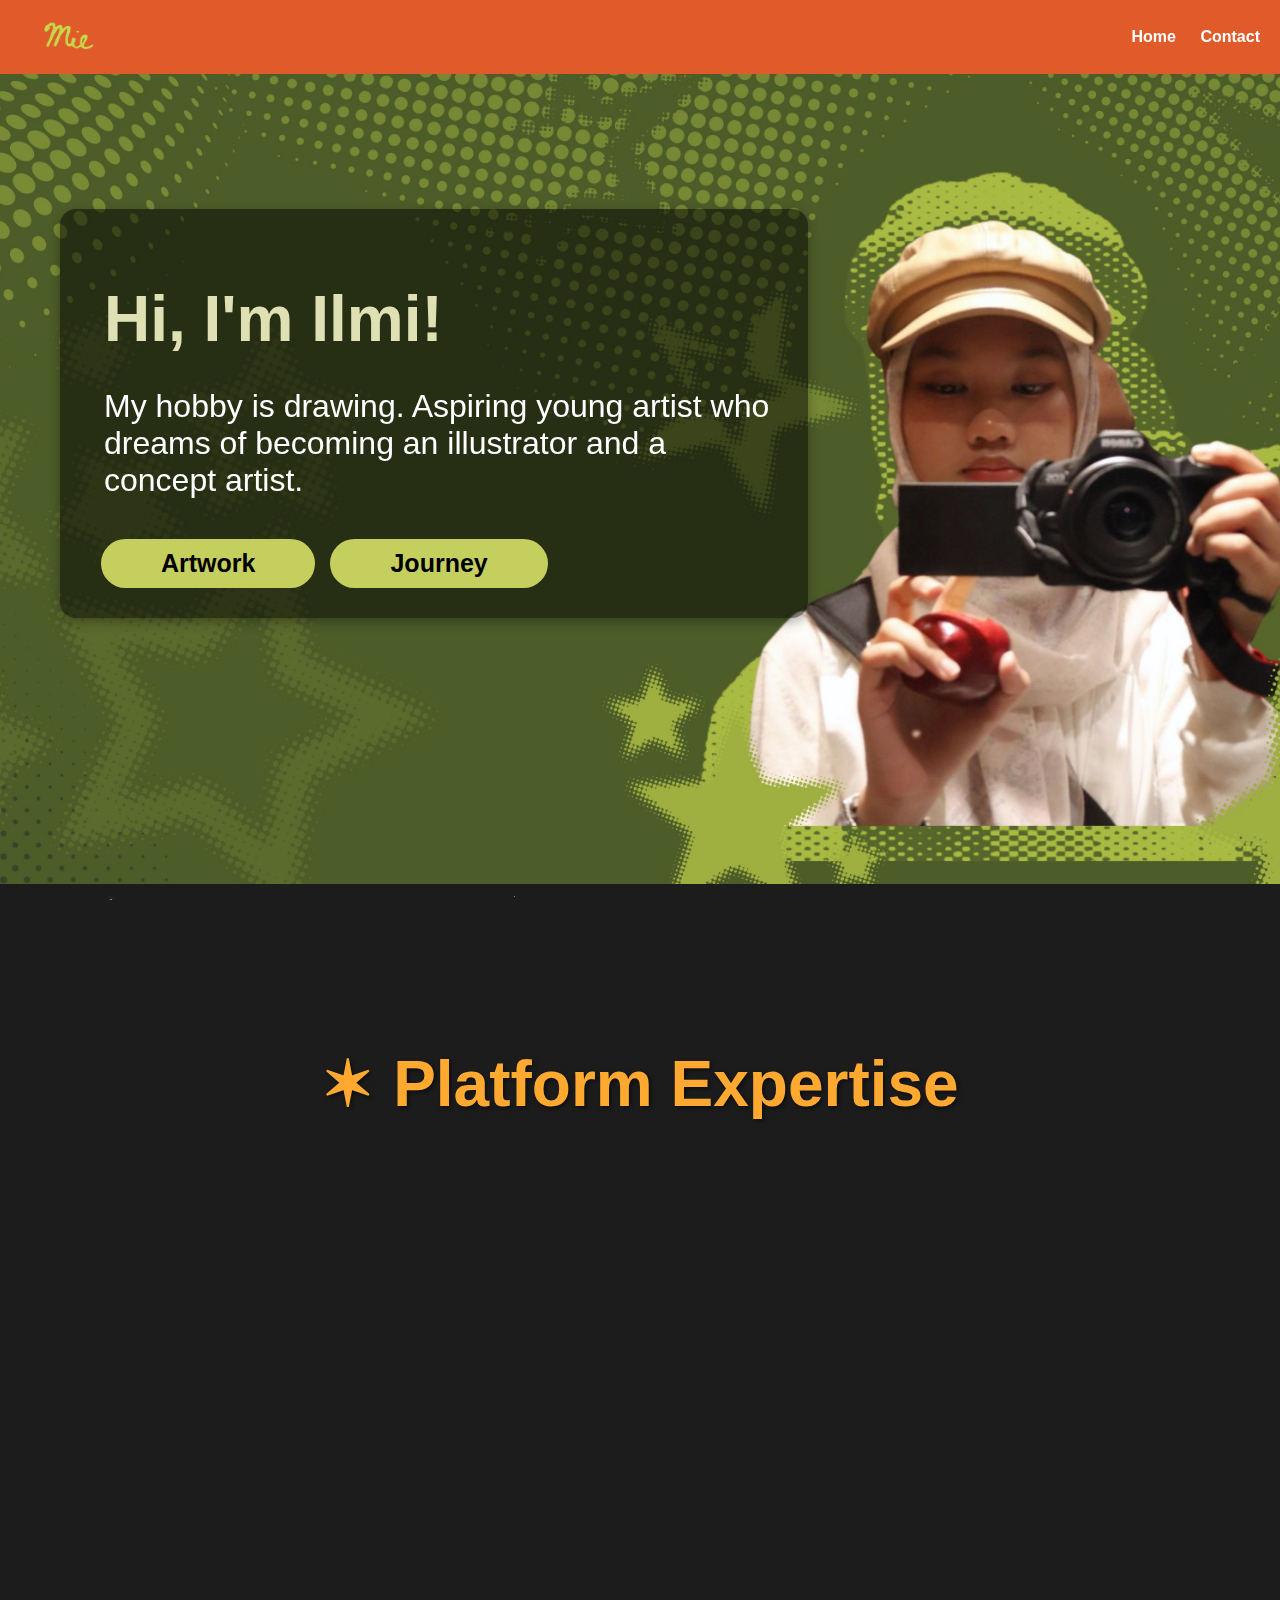
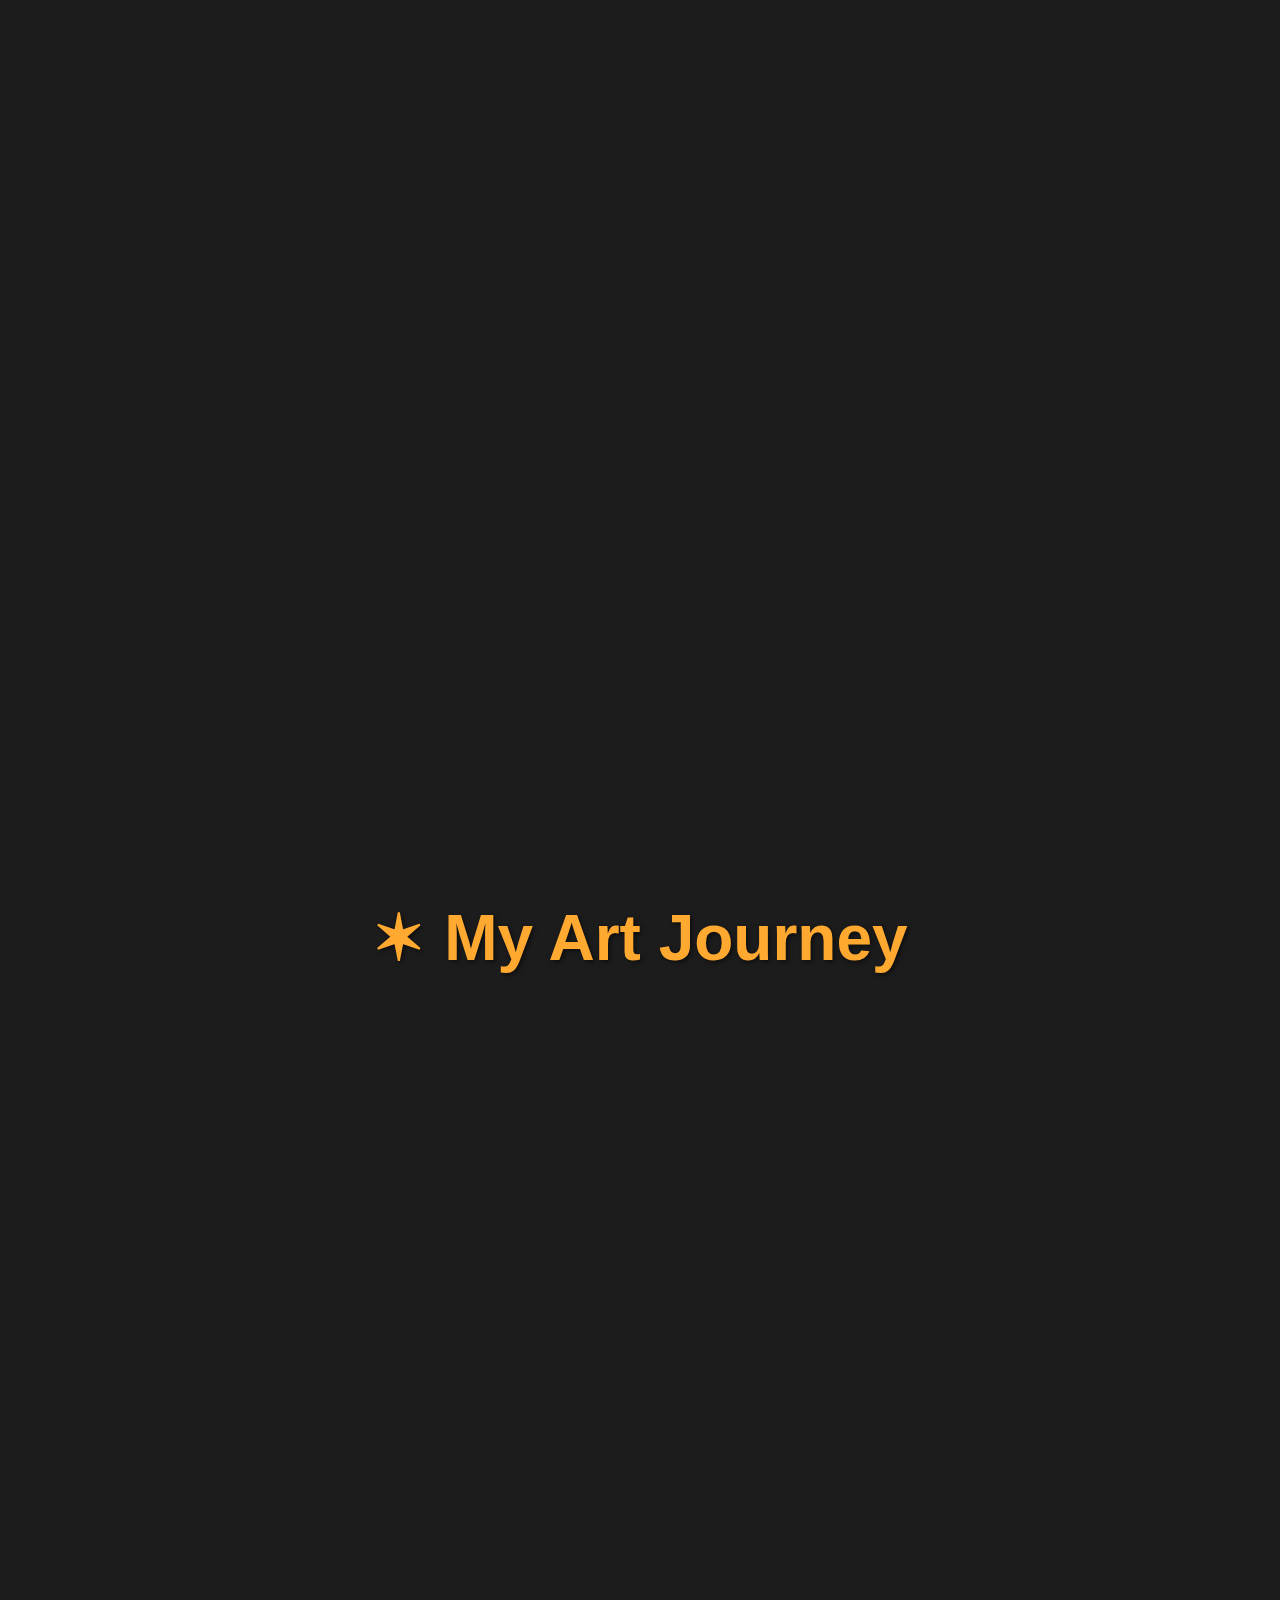
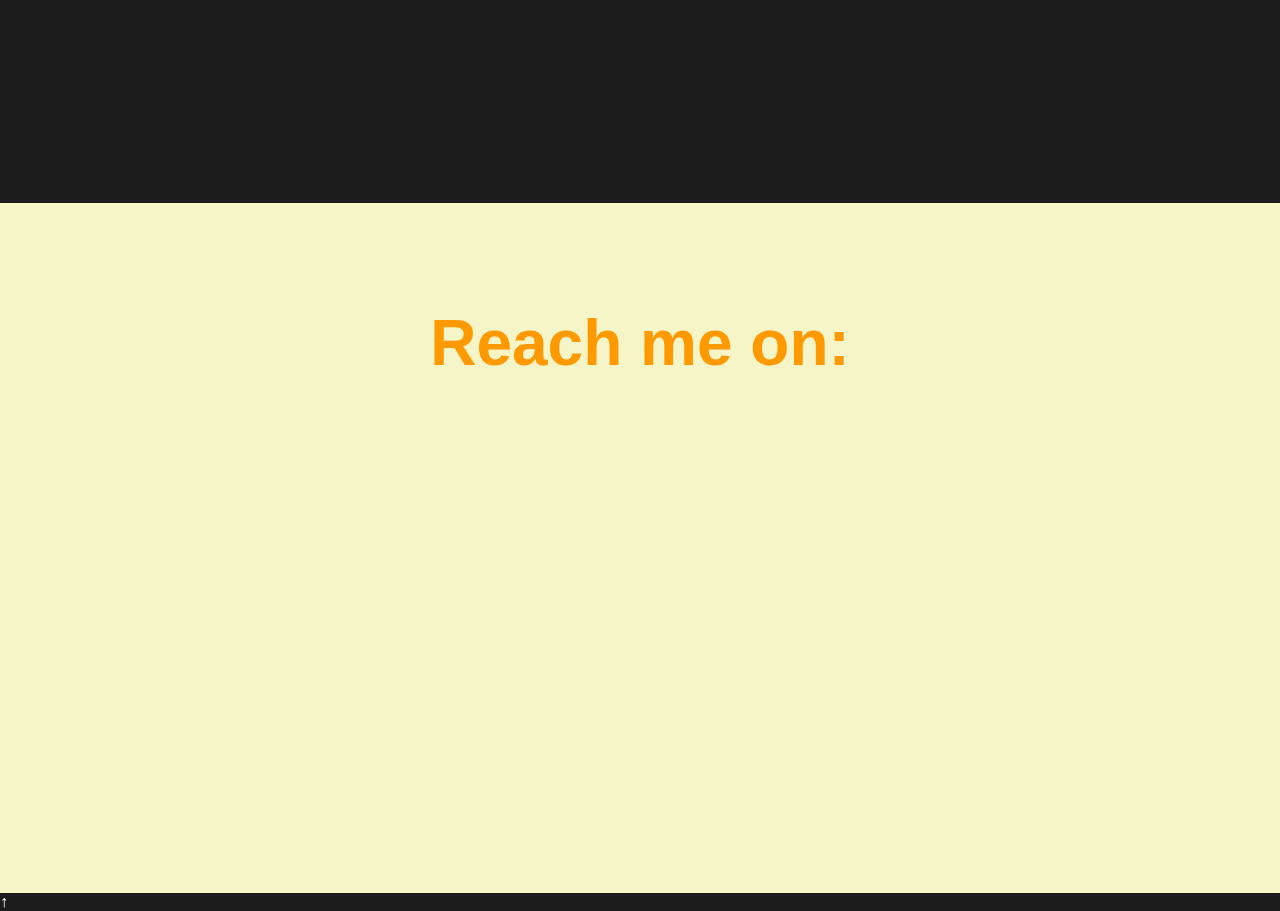
<file: index.html>
<!DOCTYPE html>
<html lang="en">
<head>
  <meta charset="UTF-8" />
  <meta name="viewport" content="width=device-width, initial-scale=1.0" />
  <title>Home</title>
	
  <link rel="stylesheet" href="hobby_css/hobbystyle.css" />
</head>
<body>
	

	
<!-- 🔶 ORANGE NAV HEADER -->
<header class="top-nav">
  <div class="nav-left">
    <img src="hobby_img/iconhobby_img/Mie.png" alt="yada">
  </div>
  <div class="nav-right">
    <a href="index.html">Home</a>
    <a href="#contact">Contact</a>
  </div>
</header>
	
<!-- 🌄 HERO SECTION with banner and overlay text -->
<section class="hero">
  <img src="hobby_img/a_banner2.jpg" alt="Hero Banner" class="hero-bg" />

  <div class="hero-overlay scroll-animate fade-up" data-delay="1">
    <h1>Hi, I'm Ilmi!</h1>
    <p>My hobby is drawing. Aspiring young artist who dreams of becoming an illustrator and a concept artist.</p>
   <div class="cta-buttons">
  <a href="#artwork-list" class="scroll-button">Artwork</a>
  <a href="#journey" class="scroll-button">Journey</a>
</div>
  </div>
</section>
	
	
<div class="star-container"></div>
	
	
	
	
	<!-- Platform Expertise Section -->
<section class="platforms">
  <h2>✶ Platform Expertise</h2>

  <!-- App Grid -->
  <div class="platform-list">
    
    <!-- App 1 -->
   <div class="platform-skill scroll-animate fade-up" data-delay="2">
      <img src="hobby_img/iconhobby_img/clipstudio_icon.png" alt="ClipStudio" />
      <div class="skill-container">
        <div class="app-label">ClipStudio</div>
        <div class="skill-bar"><div class="fill" style="--width: 80%"></div></div>
      </div>
    </div>

    <!-- App 2 -->
   <div class="platform-skill scroll-animate fade-up" data-delay="3">
      <img src="hobby_img/iconhobby_img/medi_icon.png" alt="Medibang" />
      <div class="skill-container">
        <div class="app-label">Medibang</div>
        <div class="skill-bar"><div class="fill" style="--width: 70%"></div></div>
      </div>
    </div>

    <!-- App 3 -->
    <div class="platform-skill scroll-animate fade-up" data-delay="4">
      <img src="hobby_img/iconhobby_img/iartbook_icon.jpg" alt="iArtBook" />
      <div class="skill-container">
        <div class="app-label">iArtBook</div>
        <div class="skill-bar"><div class="fill" style="--width: 100%"></div></div>
      </div>
    </div>

    <!-- App 4 -->
    <div class="platform-skill scroll-animate fade-up" data-delay="5">
      <img src="hobby_img/iconhobby_img/ibis_icon.png" alt="ibisPaintX" />
      <div class="skill-container">
        <div class="app-label">ibisPaintX</div>
        <div class="skill-bar"><div class="fill" style="--width: 100%"></div></div>
      </div>
    </div>

    <!-- App 5 -->
    <div class="platform-skill scroll-animate fade-up" data-delay="6">
      <img src="hobby_img/iconhobby_img/picsart_icon.jpg" alt="Picsart" />
      <div class="skill-container">
        <div class="app-label">Picsart</div>
        <div class="skill-bar"><div class="fill" style="--width: 60%"></div></div>
      </div>
    </div>

    <!-- App 6 -->
    <div class="platform-skill scroll-animate fade-up" data-delay="7">
      <img src="hobby_img/iconhobby_img/ai_icon.png" alt="Illustrator" />
      <div class="skill-container">
        <div class="app-label">Illustrator</div>
        <div class="skill-bar"><div class="fill" style="--width: 65%"></div></div>
      </div>
    </div>

  </div>
</section>

	
	


	
	
	
	
	
	
  <!-- Artwork Section -->
<section id="artwork-list" class="artwork">
<div class="artwork-box scroll-animate">
	
    
    <!-- Background PNG pattern -->
   <img src="hobby_img/boxleaf.jpg" alt="Background Decoration" class="bg-decoration" />
	  
 
    <!-- LEFT: Artwork buttons -->
    <div class="artwork-list">
		 <h2>✶Artwork</h2>
		
      <a href="art1.html" class="art-button scroll-animate fade-up" data-delay="1" data-preview="hobby_img/b_juitateja.jpg">
        <img src="hobby_img/b_juitateja.jpg" alt="Art 1 Thumbnail" />
        <div class="text">
          <span>Juita Teja</span>
          <small class="see-more">see more...</small>
        </div>
      </a>

      <a href="art2.html" class="art-button scroll-animate fade-up" data-delay="2" data-preview="hobby_img/b_pedapa.jpg">
        <img src="hobby_img/b_pedapa.jpg" alt="Art 2 Thumbnail" />
        <div class="text">
          <span>Pendapa</span>
          <small class="see-more">see more...</small>
        </div>
      </a>
		
		<a href="art3.html" class="art-button scroll-animate fade-up" data-delay="3" data-preview="hobby_img/b_impi.jpg">
        <img src="hobby_img/b_impi.jpg" alt="Art 3 Thumbnail" />
        <div class="text">
          <span>Impi</span>
          <small class="see-more">see more...</small>
        </div>
      </a>
		
		<a href="art4.html" class="art-button scroll-animate fade-up" data-delay="4" data-preview="hobby_img/b_rumahpokok.jpg">
        <img src="hobby_img/b_rumahpokok.jpg" alt="Art 4 Thumbnail" />
        <div class="text">
          <span>Rumah Pokok</span>
          <small class="see-more">see more...</small>
        </div>
      </a>
		
		<a href="art5.html" class="art-button scroll-animate fade-up" data-delay="5" data-preview="hobby_img/b_neighbourhood.jpg">
        <img src="hobby_img/b_neighbourhood.jpg" alt="Art 5 Thumbnail" />
        <div class="text">
          <span>Neighbourhood</span>
          <small class="see-more">see more...</small>
        </div>
      </a>

      <!-- Add more buttons the same way -->
    </div>

    <!-- RIGHT: Preview image (blurry) -->
   <div class="preview-image">
  <div class="preview-bg"></div> <!-- 🔸 This is the background blur box -->
  <img id="preview-display" src="hobby_img/b_juitateja.jpg" alt="Preview" />
</div>

	 
  </div>
</section>
	
	
	
	

	
	
	
	
<!-- Art Journey Section -->
<section id="journey" class="journey">
  <h2>✶ My Art Journey</h2>
  <div class="journey-cards">
    <!-- Card 1: Concept Art -->
<div class="card concept scroll-animate fade-up" data-delay="1">
      <h3>Concept Art</h3>
      <p>I wasn’t always a fan of traditional art as it’s such an expensive hobby, I only draw with a paper, pencil and anything that makes a line stroke. I always knew I love details in everything i see.</p>
      <img src="hobby_img/c_conceptart.jpg" alt="Concept Art Drawing">
    </div>

    <div class="right-cards">
      <!-- Card 2: Today -->
      <div class="card today scroll-animate fade-up" data-delay="2">
        <div class="card-text">
          <h3>Today</h3>
          <p>I still enjoy both ways of art as long as I can express my creativity freely, I have joined few art communities to widen my experience.</p>
        </div>
        <img src="hobby_img/c_today.jpg" alt="Today Art Journey">
      </div>

      <!-- Card 3: Digital Art -->
      <div class="card digital scroll-animate fade-up" data-delay="3">
        <div class="card-text">
          <h3>Digital Art</h3>
          <p>I started digital drawing when there was a note app in my mother’s phone, only by using my bare fingers. I started finding joy in drawing digitally.</p>
        </div>
        <img src="hobby_img/c_digitalart.jpg" alt="Digital Drawing">
      </div>
    </div>
  </div>
</section>

	
	

	

<!-- Footer / Contact -->
<footer id="contact" class="footer">
  <h1>Reach me on:</h1>
  
  <div class="footer-icons">
    <!-- Instagram -->
    <div class="contact-method scroll-animate fade-up" data-delay="1">
      <a href="https://www.instagram.com/nr.elmie" target="_blank" class="icon-circle insta">
        <img src="hobby_img/iconhobby_img/insta_icon.png" alt="Instagram Icon" />
      </a>
      <p>INSTAGRAM<br><span>@nr.elmie</span></p>
    </div>

    <!-- Discord -->
    <div class="contact-method scroll-animate fade-up" data-delay="2">
      <a href="https://discord.com/users/560024117017837590" target="_blank" class="icon-circle discord">
        <img src="hobby_img/iconhobby_img/discord_icon.png" alt="Discord Icon" />
      </a>
      <p>DISCORD<br><span>@lymio</span></p>
    </div>

    <!-- Email -->
    <div class="contact-method scroll-animate fade-up" data-delay="3">
      <a href="mailto:nurilmiadlina@gmail.com" class="icon-circle email">
        <img src="hobby_img/iconhobby_img/mail_icon.png" alt="Email Icon" />
      </a>
      <p>E-MAIL<br>
        <span>nurilmiadlina<br>@gmail.com</span>
      </p>
    </div>
  </div> 
</footer>
	
	
<!-- back to top bar -->	
	<div class="back-to-top" onclick="window.scrollTo({top: 0, behavior: 'smooth'});">↑</div>
	
	
<!-- ✅ Keep only this block -->
<script>
  const observer = new IntersectionObserver((entries) => {
    entries.forEach(entry => {
      if (entry.isIntersecting) {
        entry.target.classList.add("animate");
        observer.unobserve(entry.target);
      }
    });
  }, {
    threshold: 0.5
  });

  document.querySelectorAll('.fill').forEach(bar => {
    observer.observe(bar);
  });
</script>


	
<script>
  const previewImage = document.getElementById('preview-display');
  const artButtons = document.querySelectorAll('.art-button');

  artButtons.forEach(btn => {
    btn.addEventListener('mouseover', () => {
      const newImg = btn.getAttribute('data-preview');
      previewImage.src = newImg;
      previewImage.classList.add('show');
    });

    btn.addEventListener('mouseleave', () => {
      previewImage.classList.remove('show');
    });
  });
</script>
	
	
<script>
  // Scroll Animation
  const animatedElements = document.querySelectorAll('.scroll-animate');

  const scrollObserver = new IntersectionObserver(entries => {
    entries.forEach(entry => {
      if (entry.isIntersecting) {
        entry.target.classList.add('visible');
        scrollObserver.unobserve(entry.target); // Animate once only
      }
    });
  }, {
    threshold: 0.1
  });

  animatedElements.forEach(el => scrollObserver.observe(el));
</script>
	

<script>
  const starContainer = document.querySelector('.star-container');
  for (let i = 0; i < 80; i++) {
    const star = document.createElement('div');
    star.className = 'star';
    star.style.width = `${Math.random() * 2 + 1}px`;
    star.style.height = star.style.width;
    star.style.top = `${Math.random() * 100}%`;
    star.style.left = `${Math.random() * 100}%`;
    star.style.animationDuration = `${Math.random() * 3 + 2}s`;
    starContainer.appendChild(star);
  }
</script>

	
	
	
<script src="hobby_js/hobbyjs.js"></script>
	
</body>
</html>
</file>
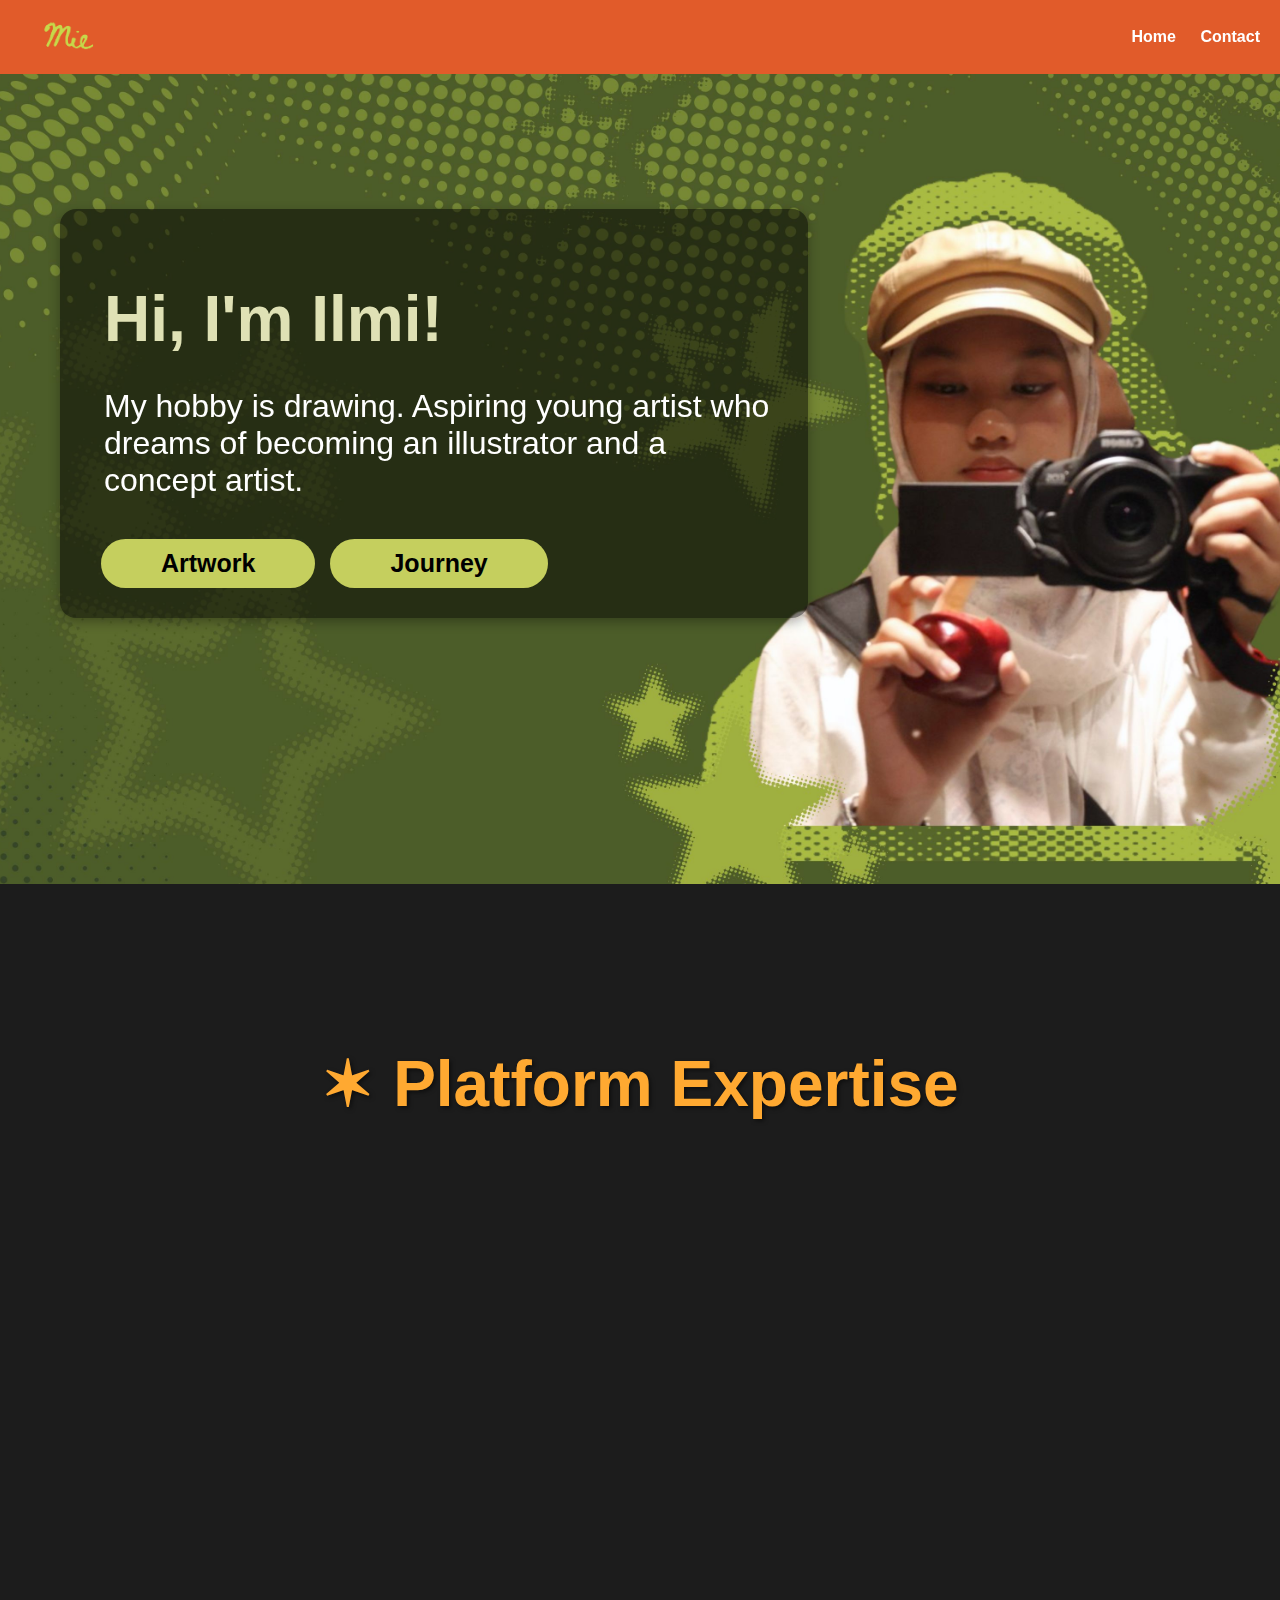
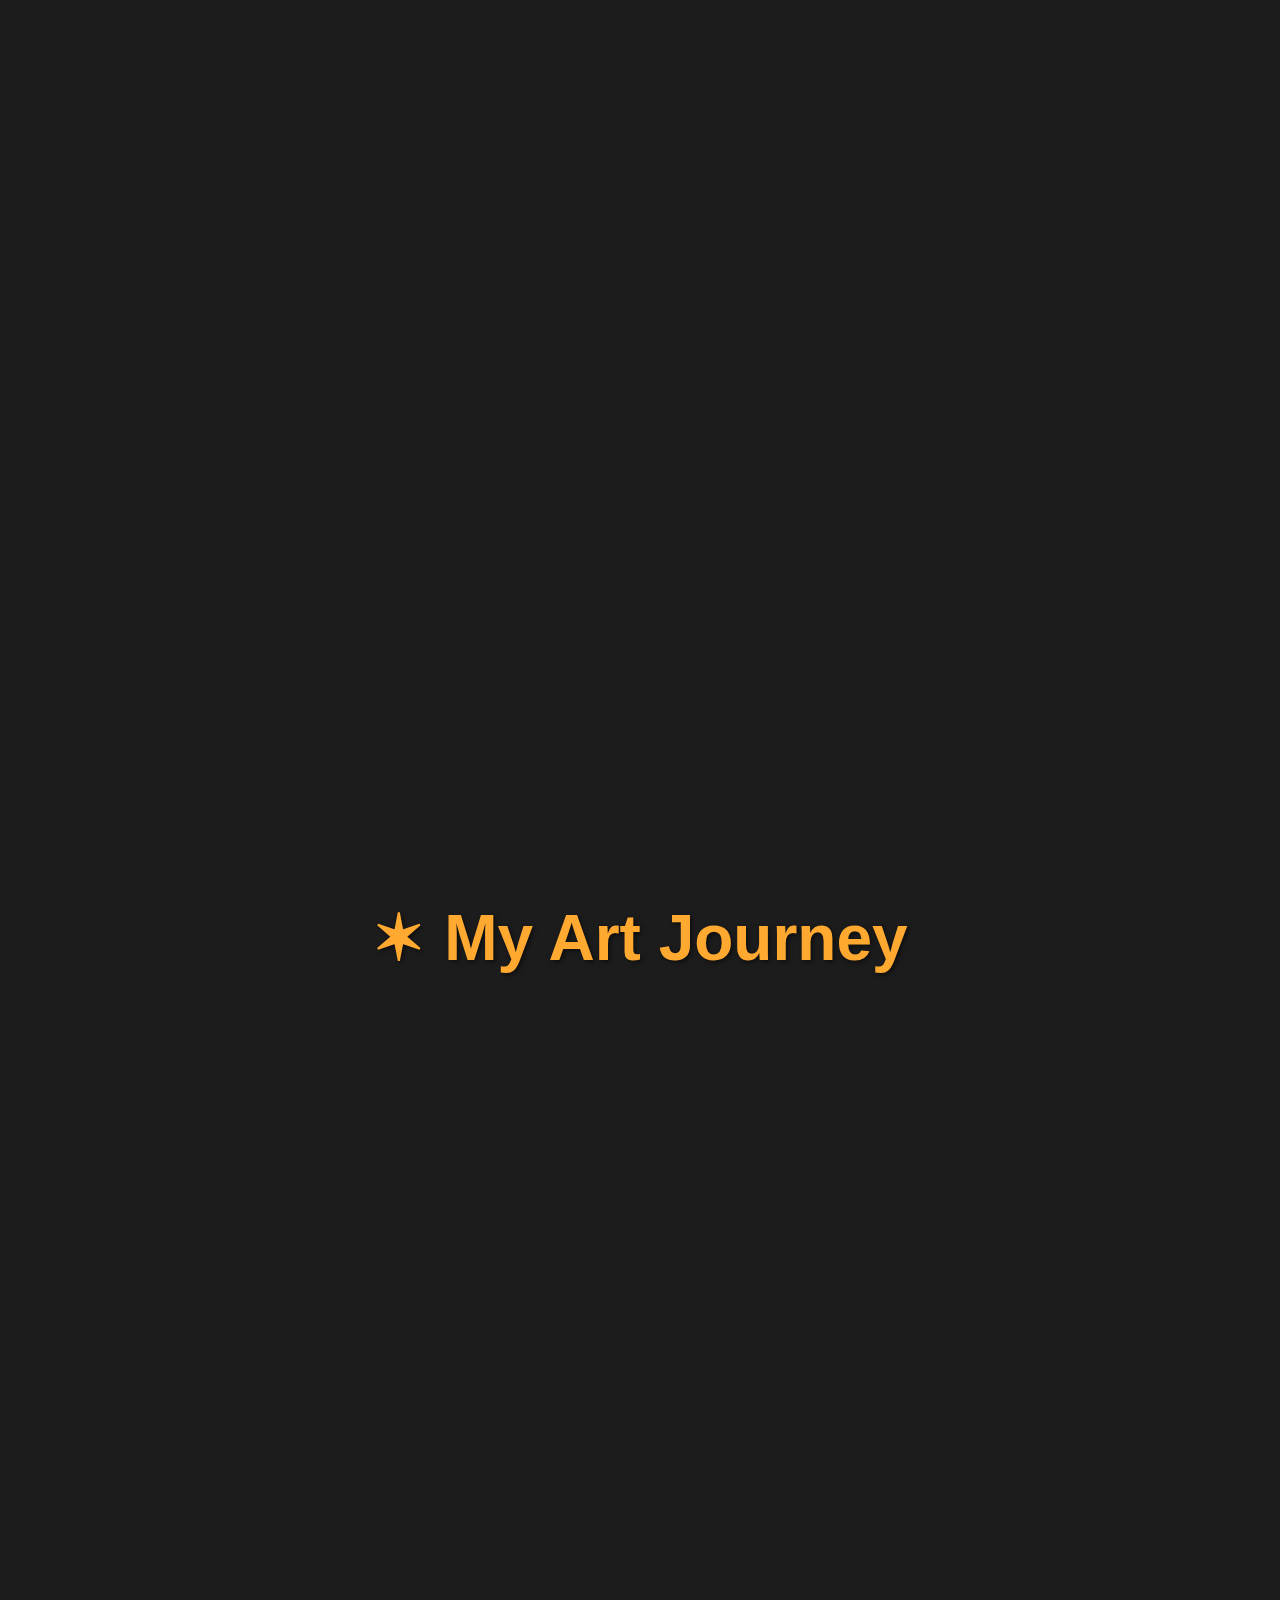
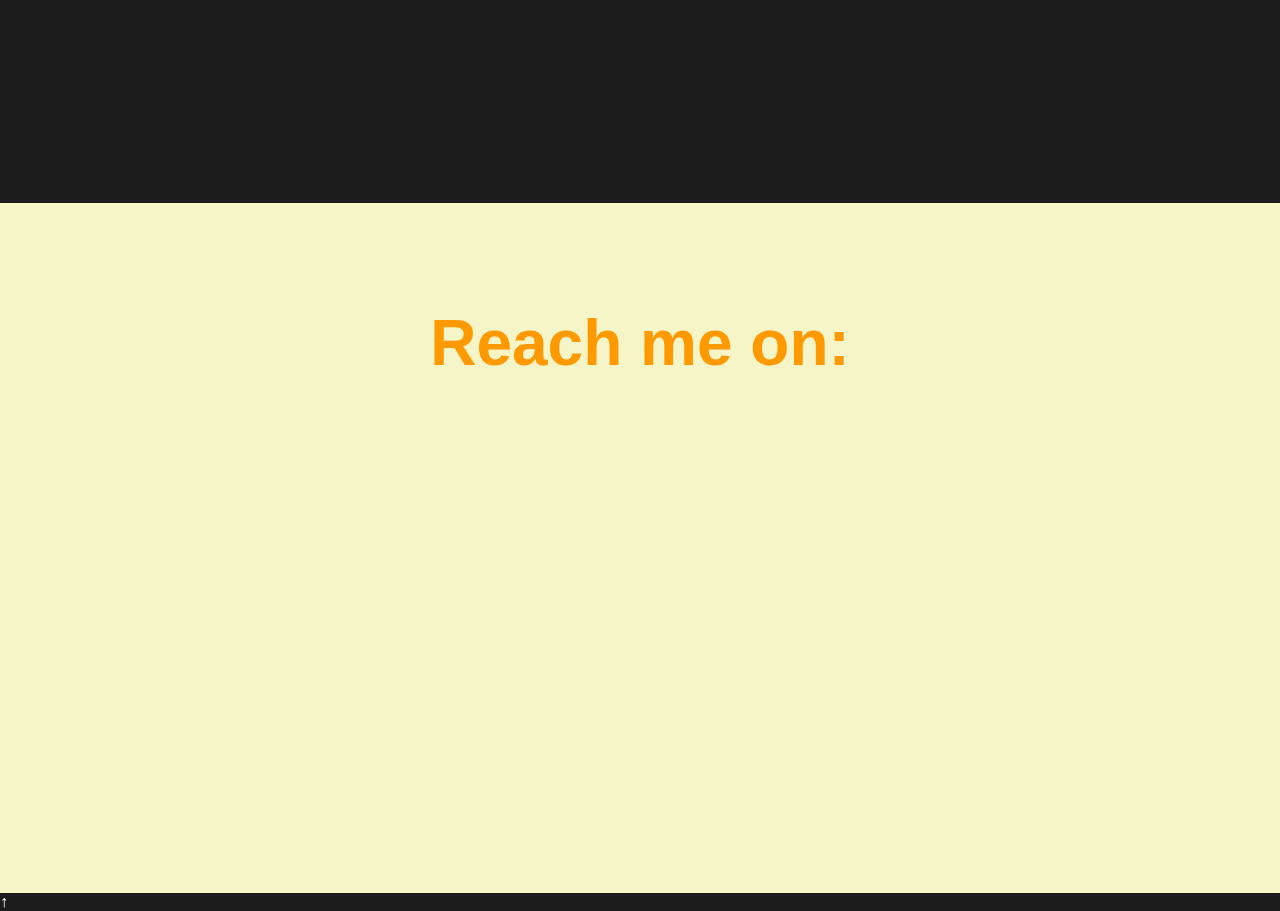
<file: hobby_mainpage.html>
<!DOCTYPE html>
<html lang="en">
<head>
  <meta charset="UTF-8" />
  <meta name="viewport" content="width=device-width, initial-scale=1.0" />
  <title>Home</title>
	
  <link rel="stylesheet" href="hobby_css/hobbystyle.css" />
</head>
<body>
	

	
<!-- 🔶 ORANGE NAV HEADER -->
<header class="top-nav">
  <div class="nav-left">
    <img src="hobby_img/iconhobby_img/Mie.png" alt="yada">
  </div>
  <div class="nav-right">
    <a href="hobby_mainpage.html">Home</a>
    <a href="#contact">Contact</a>
  </div>
</header>
	
<!-- 🌄 HERO SECTION with banner and overlay text -->
<section class="hero">
  <img src="hobby_img/a_banner2.jpg" alt="Hero Banner" class="hero-bg" />

  <div class="hero-overlay scroll-animate fade-up" data-delay="1">
    <h1>Hi, I'm Ilmi!</h1>
    <p>My hobby is drawing. Aspiring young artist who dreams of becoming an illustrator and a concept artist.</p>
   <div class="cta-buttons">
  <a href="#artwork-list" class="scroll-button">Artwork</a>
  <a href="#journey" class="scroll-button">Journey</a>
</div>
  </div>
</section>
	
	
<div class="star-container"></div>
	
	
	
	
	<!-- Platform Expertise Section -->
<section class="platforms">
  <h2>✶ Platform Expertise</h2>

  <!-- App Grid -->
  <div class="platform-list">
    
    <!-- App 1 -->
   <div class="platform-skill scroll-animate fade-up" data-delay="2">
      <img src="hobby_img/iconhobby_img/clipstudio_icon.png" alt="ClipStudio" />
      <div class="skill-container">
        <div class="app-label">ClipStudio</div>
        <div class="skill-bar"><div class="fill" style="--width: 80%"></div></div>
      </div>
    </div>

    <!-- App 2 -->
   <div class="platform-skill scroll-animate fade-up" data-delay="3">
      <img src="hobby_img/iconhobby_img/medi_icon.png" alt="Medibang" />
      <div class="skill-container">
        <div class="app-label">Medibang</div>
        <div class="skill-bar"><div class="fill" style="--width: 70%"></div></div>
      </div>
    </div>

    <!-- App 3 -->
    <div class="platform-skill scroll-animate fade-up" data-delay="4">
      <img src="hobby_img/iconhobby_img/iartbook_icon.jpg" alt="iArtBook" />
      <div class="skill-container">
        <div class="app-label">iArtBook</div>
        <div class="skill-bar"><div class="fill" style="--width: 100%"></div></div>
      </div>
    </div>

    <!-- App 4 -->
    <div class="platform-skill scroll-animate fade-up" data-delay="5">
      <img src="hobby_img/iconhobby_img/ibis_icon.png" alt="ibisPaintX" />
      <div class="skill-container">
        <div class="app-label">ibisPaintX</div>
        <div class="skill-bar"><div class="fill" style="--width: 100%"></div></div>
      </div>
    </div>

    <!-- App 5 -->
    <div class="platform-skill scroll-animate fade-up" data-delay="6">
      <img src="hobby_img/iconhobby_img/picsart_icon.jpg" alt="Picsart" />
      <div class="skill-container">
        <div class="app-label">Picsart</div>
        <div class="skill-bar"><div class="fill" style="--width: 60%"></div></div>
      </div>
    </div>

    <!-- App 6 -->
    <div class="platform-skill scroll-animate fade-up" data-delay="7">
      <img src="hobby_img/iconhobby_img/ai_icon.png" alt="Illustrator" />
      <div class="skill-container">
        <div class="app-label">Illustrator</div>
        <div class="skill-bar"><div class="fill" style="--width: 65%"></div></div>
      </div>
    </div>

  </div>
</section>

	
	


	
	
	
	
	
	
  <!-- Artwork Section -->
<section id="artwork-list" class="artwork">
<div class="artwork-box scroll-animate">
	
    
    <!-- Background PNG pattern -->
   <img src="hobby_img/boxleaf.jpg" alt="Background Decoration" class="bg-decoration" />
	  
 
    <!-- LEFT: Artwork buttons -->
    <div class="artwork-list">
		 <h2>✶Artwork</h2>
		
      <a href="art1.html" class="art-button scroll-animate fade-up" data-delay="1" data-preview="hobby_img/b_juitateja.jpg">
        <img src="hobby_img/b_juitateja.jpg" alt="Art 1 Thumbnail" />
        <div class="text">
          <span>Juita Teja</span>
          <small class="see-more">see more...</small>
        </div>
      </a>

      <a href="art2.html" class="art-button scroll-animate fade-up" data-delay="2" data-preview="hobby_img/b_pedapa.jpg">
        <img src="hobby_img/b_pedapa.jpg" alt="Art 2 Thumbnail" />
        <div class="text">
          <span>Pendapa</span>
          <small class="see-more">see more...</small>
        </div>
      </a>
		
		<a href="art3.html" class="art-button scroll-animate fade-up" data-delay="3" data-preview="hobby_img/b_impi.jpg">
        <img src="hobby_img/b_impi.jpg" alt="Art 3 Thumbnail" />
        <div class="text">
          <span>Impi</span>
          <small class="see-more">see more...</small>
        </div>
      </a>
		
		<a href="art4.html" class="art-button scroll-animate fade-up" data-delay="4" data-preview="hobby_img/b_rumahpokok.jpg">
        <img src="hobby_img/b_rumahpokok.jpg" alt="Art 4 Thumbnail" />
        <div class="text">
          <span>Rumah Pokok</span>
          <small class="see-more">see more...</small>
        </div>
      </a>
		
		<a href="art5.html" class="art-button scroll-animate fade-up" data-delay="5" data-preview="hobby_img/b_neighbourhood.jpg">
        <img src="hobby_img/b_neighbourhood.jpg" alt="Art 5 Thumbnail" />
        <div class="text">
          <span>Neighbourhood</span>
          <small class="see-more">see more...</small>
        </div>
      </a>

      <!-- Add more buttons the same way -->
    </div>

    <!-- RIGHT: Preview image (blurry) -->
   <div class="preview-image">
  <div class="preview-bg"></div> <!-- 🔸 This is the background blur box -->
  <img id="preview-display" src="hobby_img/b_juitateja.jpg" alt="Preview" />
</div>

	 
  </div>
</section>
	
	
	
	

	
	
	
	
<!-- Art Journey Section -->
<section id="journey" class="journey">
  <h2>✶ My Art Journey</h2>
  <div class="journey-cards">
    <!-- Card 1: Concept Art -->
<div class="card concept scroll-animate fade-up" data-delay="1">
      <h3>Concept Art</h3>
      <p>I wasn’t always a fan of traditional art as it’s such an expensive hobby, I only draw with a paper, pencil and anything that makes a line stroke. I always knew I love details in everything i see.</p>
      <img src="hobby_img/c_conceptart.jpg" alt="Concept Art Drawing">
    </div>

    <div class="right-cards">
      <!-- Card 2: Today -->
      <div class="card today scroll-animate fade-up" data-delay="2">
        <div class="card-text">
          <h3>Today</h3>
          <p>I still enjoy both ways of art as long as I can express my creativity freely, I have joined few art communities to widen my experience.</p>
        </div>
        <img src="hobby_img/c_today.jpg" alt="Today Art Journey">
      </div>

      <!-- Card 3: Digital Art -->
      <div class="card digital scroll-animate fade-up" data-delay="3">
        <div class="card-text">
          <h3>Digital Art</h3>
          <p>I started digital drawing when there was a note app in my mother’s phone, only by using my bare fingers. I started finding joy in drawing digitally.</p>
        </div>
        <img src="hobby_img/c_digitalart.jpg" alt="Digital Drawing">
      </div>
    </div>
  </div>
</section>

	
	

	

<!-- Footer / Contact -->
<footer id="contact" class="footer">
  <h1>Reach me on:</h1>
  
  <div class="footer-icons">
    <!-- Instagram -->
    <div class="contact-method scroll-animate fade-up" data-delay="1">
      <a href="https://www.instagram.com/nr.elmie" target="_blank" class="icon-circle insta">
        <img src="hobby_img/iconhobby_img/insta_icon.png" alt="Instagram Icon" />
      </a>
      <p>INSTAGRAM<br><span>@nr.elmie</span></p>
    </div>

    <!-- Discord -->
    <div class="contact-method scroll-animate fade-up" data-delay="2">
      <a href="https://discord.com/users/560024117017837590" target="_blank" class="icon-circle discord">
        <img src="hobby_img/iconhobby_img/discord_icon.png" alt="Discord Icon" />
      </a>
      <p>DISCORD<br><span>@lymio</span></p>
    </div>

    <!-- Email -->
    <div class="contact-method scroll-animate fade-up" data-delay="3">
      <a href="mailto:nurilmiadlina@gmail.com" class="icon-circle email">
        <img src="hobby_img/iconhobby_img/mail_icon.png" alt="Email Icon" />
      </a>
      <p>E-MAIL<br>
        <span>nurilmiadlina<br>@gmail.com</span>
      </p>
    </div>
  </div> 
</footer>
	
	
<!-- back to top bar -->	
	<div class="back-to-top" onclick="window.scrollTo({top: 0, behavior: 'smooth'});">↑</div>
	
	
<!-- ✅ Keep only this block -->
<script>
  const observer = new IntersectionObserver((entries) => {
    entries.forEach(entry => {
      if (entry.isIntersecting) {
        entry.target.classList.add("animate");
        observer.unobserve(entry.target);
      }
    });
  }, {
    threshold: 0.5
  });

  document.querySelectorAll('.fill').forEach(bar => {
    observer.observe(bar);
  });
</script>


	
<script>
  const previewImage = document.getElementById('preview-display');
  const artButtons = document.querySelectorAll('.art-button');

  artButtons.forEach(btn => {
    btn.addEventListener('mouseover', () => {
      const newImg = btn.getAttribute('data-preview');
      previewImage.src = newImg;
      previewImage.classList.add('show');
    });

    btn.addEventListener('mouseleave', () => {
      previewImage.classList.remove('show');
    });
  });
</script>
	
	
<script>
  // Scroll Animation
  const animatedElements = document.querySelectorAll('.scroll-animate');

  const scrollObserver = new IntersectionObserver(entries => {
    entries.forEach(entry => {
      if (entry.isIntersecting) {
        entry.target.classList.add('visible');
        scrollObserver.unobserve(entry.target); // Animate once only
      }
    });
  }, {
    threshold: 0.1
  });

  animatedElements.forEach(el => scrollObserver.observe(el));
</script>
	

<script>
  const starContainer = document.querySelector('.star-container');
  for (let i = 0; i < 80; i++) {
    const star = document.createElement('div');
    star.className = 'star';
    star.style.width = `${Math.random() * 2 + 1}px`;
    star.style.height = star.style.width;
    star.style.top = `${Math.random() * 100}%`;
    star.style.left = `${Math.random() * 100}%`;
    star.style.animationDuration = `${Math.random() * 3 + 2}s`;
    starContainer.appendChild(star);
  }
</script>

	
	
	
<script src="hobby_js/hobbyjs.js"></script>
	
</body>
</html>
</file>
<file: hobby_css/hobbystyle.css>
@charset "utf-8";
/* CSS Document */

/* === GLOBAL === */
body {
  font-family: 'Segoe UI', sans-serif;
  background-color: #1c1c1c;
  color: #fff;
  margin: 0;
  padding: 0;
}

h2 {
  font-size: 1.8rem;
  color: #ffa931;
  margin-bottom: 20px;
}


/* === ORANGE NAV HEADER === */
.top-nav {
  background-color: #e15b2a;
  display: flex;
  justify-content: space-between;
  align-items: center;
  padding: 10px 20px;
  color: #fff;
  font-family: sans-serif;
  font-weight: bold;
}

.top-nav img {
 width:100px;
	height:auto;
}

.top-nav a {
  color: white;
  text-decoration: none;
  margin-left: 20px;
	transition: color 0.3s ease;
}

.top-nav a:hover {
  color: #1e3006;
}

.nav-name {
  color: #ffdd87;
}

.menu-toggle {
  background: none;
  border: none;
  color: white;
  font-size: 20px;
  cursor: pointer;
}

/* === HERO SECTION === */
.hero {
  position: relative;
  height: auto;
  width: 100%;
  overflow: hidden;
}

.hero-bg {
  width: 100%;
  display: block;
  object-fit: cover;
}

/* === HERO SECTION === */
.hero {
  position: relative;
  height: 100vh; /* full screen height */
  width: 100%;
  overflow: hidden;
}

.hero-bg {
  position: absolute;
  top: 0;
  left: 0;
  width: 100%;
  height: 90%;
  object-fit: cover;
  z-index: 1;
}

/* === OVERLAY TEXT BOX === */
.hero-overlay {
  position: relative;
  z-index: 2;
  width: fit-content;
  max-width: 700px;
  background-color: rgba(0, 0, 0, 0.5);
  padding: 30px 24px;
  border-radius: 16px;
  margin-left: 60px;
  margin-top: 15vh;
  color: white;
  box-shadow: 0 4px 12px rgba(0, 0, 0, 0.3);
}

.hero-overlay:hover {
  box-shadow: 
    0 0 12px rgba(255, 169, 49, 0.8), 
    0 0 24px rgba(255, 169, 49, 0.6);
  transition: box-shadow 0.3s ease;
}

.hero-overlay h1 {
  font-size: 4rem;
  margin-left: 20px;
  margin-bottom: 10px;
  text-shadow: none;
	color:#DFE1B5;
}

.hero-overlay p {
  font-size: 2rem;
  margin-left: 20px;
  margin-bottom: 40px;
  text-shadow: none;
}

.cta-buttons {
  margin-left: 17px;
  display: flex;
  gap: 15px;
  flex-wrap: wrap;
  margin-top: 12px;
}


.cta-buttons .scroll-button {
  display: inline-block;
  padding: 10px 60px;
  border-radius: 30px;
  border: none;
  background-color: #C5CF5E;
  backdrop-filter: blur(4px);
  font-size: 25px;
  font-weight: bold;
  cursor: pointer;
  color: black;
  text-decoration: none;
  transition: background-color 0.3s ease;
}

.cta-buttons .scroll-button:hover {
  background-color: #ffbe5b;
  color: #000;
}










.hero-content {
  animation: fadeInUp 1s ease-out forwards;
  opacity: 0;
}

@keyframes fadeInUp {
  0% {
    transform: translateY(30px);
    opacity: 0;
  }
  100% {
    transform: translateY(0);
    opacity: 1;
  }
}


/* === PLATFORM EXPERTISE SECTION === */
.platforms {
  padding: 20px 40px;
  text-align: center;
}

.platforms h2 {
  font-size: 4rem;
  margin-bottom: 60px;
  color: #ffa931;
	text-shadow: 2px 2px 4px rgba(0, 0, 0, 0.5);
}

.platform-list {
  margin-left: 200px;
  display: grid;
  grid-template-columns: 1fr 1fr;
  gap: 40px 150px; /* row-gap, column-gap */
  max-width: 1000px;
}

.platform-skill {
  display: flex;
  align-items: center;
  gap: 16px;
  position: relative;
}

.platform-skill img {
  width: 80px;
  height: 80px;
  border-radius: 10px;
  background: #fff;
  padding: 4px;
  transition: transform 0.3s ease;
}

.platform-skill img:hover {
  transform: translateY(-5px) scale(1.05);
}

/* === Skill Container for Text and Bar === */
.skill-container {
  position: relative;
  display: flex;
  flex-direction: column;
  align-items: flex-start;
}

.app-label {
  font-size: 1.2rem;
  font-weight: bold;
  color: #ffa931;
  opacity: 0;
  transform: translateY(-10px);
  transition: opacity 0.3s ease, transform 0.3s ease;
  margin-left: 4px;
}

/* === Skill Bar === */
.skill-bar {
  position: relative;
  width: 250px;
  height: 20px;
  background-color: #333;
  border-radius: 4px;
  overflow: hidden;
  transition: transform 0.3s ease;
}

.skill-bar .fill {
  height: 100%;
  background-color: #65881A;
  width: 0;
  transition: width 1s ease-out;
  border-radius: 6px;
}

.skill-bar .fill.animate {
  width: var(--width);
}

/* === Hover Effects === */
.platform-skill:hover .skill-bar {
  transform: translateY(10px);
}

.platform-skill:hover .app-label {
  opacity: 1;
  transform: translateY(0);
}



/* === SECTION 3: ARTWORK SHOWCASE === */
.artwork {
  padding: 40px 20px;
  display: flex;
  justify-content: center;
}


.artwork-list {
  display: flex;
  flex-direction: column;
  gap: 12px;
}



/*---S3------------------------------------------*/

/* === SECTION CONTAINER === */
.artwork {
  padding: 60px 20px;
  display: flex;
  justify-content: center;
}

.artwork-list h2 {
  font-size: 4rem;
  margin-bottom: 5px;
margin-left: 50px;
  color: #3a2e25;
	text-shadow: 2px 2px 4px rgba(0, 0, 0, 0.5);
}

/* === ARTWORK BOX === */
.artwork-box {
  position: relative;
  background-color: #DFE1B5;
  border-radius: 25px;
  padding: 40px;
  display: flex;
  gap: 40px;
  box-shadow: 0 4px 20px rgba(0, 0, 0, 0.1);
  max-width: 1000px;
  width: 100%;
  overflow: hidden;
	margin-top: 100px;
}

/* === PNG BACKGROUND DECORATION === */
.bg-decoration {
  position: absolute;
  top: 0;
  left: 0;
  width: 100%;
  height: 100%;
  object-fit: cover;
  object-position: center 80%; /* show lower part of image */
  opacity: 0.45;
  z-index: 0;
  pointer-events: none;
  border-radius: 25px;
}

/* === ARTWORK LIST COLUMN === */
.artwork-list {
  display: flex;
	margin-top: -70px;
  flex-direction: column;
  gap: 10px;
  z-index: 1;
  flex: 1;
}

.art-button {
  display: flex;
  align-items: center;
	margin-left: 40px;
  gap: 18px;
  background-color: #ffa931;
  color: #3a2e25;
  text-decoration: none;
  border-radius: 12px;
  padding: 10px 14px;
  font-weight: bold;
  position: relative;
  overflow: hidden;
  transition: background-color 0s ease;
}

.art-button:hover {
  background-color: #3a2e25;
  color: #fff;
}

.art-button img {
  width: 60px;
  height: 60px;
  border-radius: 6px;
  object-fit: cover;
  flex-shrink: 0;
}

.art-button .text {
  display: flex;
	font-size: 25px;
  flex-direction: column;
}

.see-more {
  font-size: 0.8rem;
  color: #ddd;
  opacity: 0;
  transition: opacity 0.3s ease;
}

.art-button:hover .see-more {
  opacity: 1;
}

/* === PREVIEW IMAGE COLUMN === */
.preview-image {
  flex: 1;
  min-width: 0;
  display: flex;
  justify-content: center;
  align-items: center;
  position: relative;
  padding: 20px;
}

.preview-image img {
max-width: 390px;/* 🔸 Make this larger for a bigger image */
  width: 100%;
  height: auto;
  border-radius: 16px;
  filter: blur(4px);
  opacity: 0;
  transform: scale(0.95);
  transition: opacity 0.5s ease, transform 0.5s ease;
  z-index: 1;
}

.preview-image img.show {
  opacity: 1;
  transform: scale(1);
}


.preview-bg {
  position: absolute;
  width: 400px;
  height: 500px;
  border-radius: 30px;
  background: linear-gradient(135deg, #3a2e25, #000000);
  opacity: 0.4;
  filter: blur(12px);
  z-index: 0;
  transition: opacity 0.5s ease;
}




/* === SECTION 4: JOURNEY === */
.journey {
  background-color: #1c1c1c;
  padding: 80px 20px;
  text-align: center;
	margin-bottom: 150px;
}

.journey h2 {
  font-size: 4rem;
  color: #ffa931;
  margin-bottom: 30px;
	text-shadow: 2px 2px 4px rgba(0, 0, 0, 0.5);
}

.journey-cards {
  display: flex;
  justify-content: center;
  align-items: flex-start;
  gap: 40px;
  max-width: 1200px;
  margin: 0 auto;
  flex-wrap: nowrap;
}

.card {
  background-color: #f5f5f5;
  color: #222;
  border-radius: 16px;
  box-shadow: 0 6px 18px rgba(0,0,0,0.25);
  padding: 20px;
  transition: transform 0.4s ease, box-shadow 0.4s ease;
  animation: fadeInCard 1s ease forwards;
  opacity: 0;
  overflow: hidden;
}

.card:hover {
  transform: translateY(-5px);
  box-shadow: 0 10px 25px rgba(255, 169, 49, 0.8);
}

.card:nth-child(1) { animation-delay: 0.2s; }
.card:nth-child(2) { animation-delay: 0.4s; }
.card:nth-child(3) { animation-delay: 0.6s; }

@keyframes fadeInCard {
  0% { transform: translateY(30px); opacity: 0; }
  100% { transform: translateY(0); opacity: 1; }
}

.card.digital h3 {
  font-size: 2.6rem;
	text-align: left;
  margin-top:5px;
  margin-bottom: 20px;
  color: #ff7c1a;
}
.card.concept h3 {
  font-size: 2.6rem;
	text-align: left;
	margin-top:5px;
  margin-bottom: 40px;
  color: #ff7c1a;
}

.card.today h3 {
	margin-top: -10px;
  font-size: 2.6rem;
	text-align: left;
  margin-bottom: 10px;
  color: #2D2C28;
}

.card.concept p {
	font-weight: bold;
	margin-top: -20px;
  font-size: 1rem;
	text-align: left;
  line-height: 1.5;
	  color: #2D2C28;
}

.card.today, .card.digital p {
	font-weight: bold;
  font-size: 1rem;
	text-align: left;
  line-height: 1.5;
	  color: #2D2C28;
}

.card img {
  border-radius: 10px;
  object-fit: cover;
}

.card.concept {
  width: 10%;
	height: auto;
  min-width: 300px;
	background-color: #DFE1B5;
  display: flex;
  flex-direction: column;
  justify-content: space-between;
}

.card.concept img {
  margin-top: 20px;
  width: 100%;
  height: auto;
}

.right-cards {
  display: flex;
  flex-direction: column;
  gap: 40px;
  width: 50%;
  min-width: 280px;
}

.card.today {
  display: flex;
  flex-direction: row;
  align-items: center;
	background-color: #C5CF5E;
  gap: 20px;
  padding: 20px;
  height: 100%;
}


.card.digital {
  display: flex;
  flex-direction: row;
  align-items: center;
	background-color: #DFE1B5;
  gap: 20px;
  padding: 20px;
  height: 100%;
}

.card.today img,
.card.digital img {
  width: 40%;
  height: auto;
  align-self: flex-start;
}

.card-text {
  flex: 1;
  text-align: top left;
}


/* === SECTION 5: FOOTER CONTACT === */
.footer {
  background-color: #f5f5c7;
  color: #222;
  text-align: center;
  padding: 60px 20px;
}

.footer h1 {
  font-size: 4rem;
  color: #ff9900;
  margin-bottom: 60px;
  font-weight: bold;
}

.footer p {
  font-size: 2.2rem;
  color: black;
  margin-bottom: 30px;
  font-weight: bold;
}

.footer-icons {
  display: flex;
  justify-content: center;
  flex-wrap: wrap;
  gap: 60px;
}

.contact-method {
  display: flex;
  flex-direction: column;
  align-items: center;
  gap: 8px;
  font-size: 1rem;
  color: #222;
  transition: transform 0.3s ease;
}



.icon-circle {
  width: 200px;
  height: 200px;
  background-color: #fff;
  border-radius: 50%;
  display: flex;
  justify-content: center;
  align-items: center;
  box-shadow: 0 4px 12px rgba(0,0,0,0.2);
}

.icon-circle img {
  width: 120px;
  height: 120px;
}
.contact-method span {
  font-weight: 500;
  color: #65881A;
  font-size: 1.5rem;
	line-height: 0.2;
}


/*  Custom background colors */
.icon-circle.insta {
  background-color: #D24C28; /* orange-pink Instagram vibe */
}

.icon-circle.discord {
  background-color: #E78E17; /* Discord blurple */
}

.icon-circle.email {
  background-color: #C5CF5E; /* Soft yellow */
}

/* === SCROLL ANIMATION BASE === */
.scroll-animate {
  opacity: 0;
  transform: translateY(30px);
  transition: all 0.8s ease-in-out;
}

.scroll-animate.visible {
  opacity: 1;
  transform: translateY(0);
}

[data-delay="1"].fade-up {
  transition-delay: 0.1s;
}
[data-delay="2"].fade-up {
  transition-delay: 0.2s;
}
[data-delay="3"].fade-up {
  transition-delay: 0.3s;
}
[data-delay="4"].fade-up {
  transition-delay: 0.4s;
}
[data-delay="5"].fade-up {
  transition-delay: 0.5s;
}
[data-delay="6"].fade-up {
  transition-delay: 0.6s;
}
[data-delay="7"].fade-up {
  transition-delay: 0.7s;
}
[data-delay="8"].fade-up {
  transition-delay: 0.8s;
}

.fade-up {
  opacity: 0;
  transform: translateY(30px);
  transition: opacity 0.6s ease, transform 0.6s ease;
}

.fade-up.animate {
  opacity: 1;
  transform: translateY(0);
}

.contact-method:hover {
  transform: translateY(-10px);
}







.star-container {
  position: fixed;
  top: 0;
  left: 0;
  width: 100%;
  height: 100%;
  pointer-events: none;
  z-index: -1;
  background: transparent;
  overflow: hidden;
}

.star {
  position: absolute;
  background: #C5CF5E;
  border-radius: 50%;
  opacity: 0.8;
   animation: twinkle 2s infinite ease-in-out;
  box-shadow: 0 0 6px currentColor;
}

@keyframes twinkle {
  0%, 100% { opacity: 0.3; transform: scale(1); }
  50% { opacity: 1; transform: scale(1.5); }
}


html {
  scroll-behavior: smooth;
}






/* === ART 1 STYLING === */

/*  HERO SECTION */
.art-hero {
  padding: 40px;
  background-color: #222;
  color: white;

  max-width: 1000px; /* or any value that fits nicely */
  margin: 60px auto; /* centers it and adds vertical space */
  border-radius: 20px; /* optional: makes it more elegant */
  box-shadow: 0 4px 20px rgba(0, 0, 0, 0.4); /* optional: give it lift */
}

.art-main {
  display: flex;
  flex-wrap: wrap;
  gap: 40px;
  align-items: center;
  justify-content: center;
}

.art-main img {
  max-width: 300px;
  border-radius: 10px;
  box-shadow: 0 4px 10px rgba(0,0,0,0.4);
  transition: transform 0.3s ease, box-shadow 0.3s ease;
}

.art-main img:hover {
  box-shadow: 0 0 20px 5px #C5CF5E, 0 0 40px 10px rgba(255, 255, 255, 0.2);
  transform: scale(1.02);
  cursor: pointer;
}

.art-text {
  max-width: 600px;
}

.art-text h1 {
  color: #E78E17;
  font-size: 2.8rem;
  margin-bottom: 10px;
}

.art-text p {
  font-size: 1.2rem;
  line-height: 1.7;
}

/*  BACK BUTTON */
.back-btn {
  margin-top: 20px;
  padding: 10px 20px;
  background-color: #f1b25f;
  border: none;
  border-radius: 6px;
  cursor: pointer;
  color: #222;
	font-size:1.2rem;
  font-weight: bold;
  transition: transform 0.3s ease, background-color 0.3s ease;
}

.back-btn:hover {
  background-color: #C5CF5E;
  transform: scale(1.02);
}

/*  PROCESS SECTION */
.art-process {
  display: flex;
  flex-wrap: wrap;
  justify-content: center;
  gap: 30px;
  padding: 60px 20px;
  background-color: #333;
  color: white;
}

/* Individual process box */
.process-box {
  background-color: #444;
  border-radius: 12px;
  padding: 20px;
  width: 280px;
  text-align: left;
	 transition: transform 0.3s ease, box-shadow 0.3s ease;
}


.process-box:hover {
  transform: translateY(-8px);
  box-shadow: 0 12px 20px rgba(0, 0, 0, 0.4);
}

/* Header (icon + title) */
.process-header {
  display: flex;
  align-items: center;
  gap: 10px;
  margin-bottom: 15px;
}

.process-header img {
  width: 32px;
  height: 32px;
  object-fit: cover;
  border-radius: 6px;
}

.process-header h3 {
  font-size: 1.2rem;
  color: #E78E17;
  margin: 0;
}

/* Image inside process box */
.process-image img {
  width: 100%;
  height: 180px;
  object-fit: cover;
  object-position: center;
  border-radius: 10px;
  margin-bottom: 10px;
  box-shadow: 0 4px 10px rgba(0, 0, 0, 0.3);
}

/* Process text */
.process-box p {
  font-size: 1rem;
  line-height: 1.6;
  color: #C5CF5E;
}

/*  FULLSCREEN OVERLAY */
#fullscreen-viewer {
  position: fixed;
  top: 0;
  left: 0;
  width: 100vw;
  height: 100vh;
  background-color: rgba(0,0,0,0.9);
  display: flex;
  align-items: center;
  justify-content: center;
  flex-direction: column;
  padding: 20px;
  z-index: 1000;
  transition: opacity 0.3s ease;
  opacity: 0;
  pointer-events: none;
}

/* Active state (shown) */
#fullscreen-viewer.active {
  opacity: 1;
  pointer-events: all;
}

/* Wrapper for image + close button */
.fullscreen-content {
  position: relative;
  display: inline-block;
}

/* Fullscreen image */
.fullscreen-content img {
  max-width: 90vw;
  max-height: 90vh;
  border-radius: 8px;
  box-shadow: 0 0 20px rgba(255,255,255,0.2);
  transition: transform 0.3s ease;
}

/*  Close Button */
.close-btn {
  position: absolute;
  top: -10px;
  right: -10px;
  font-size: 2.5rem;
  background-color: #111;
  border-radius: 50%;
  width: 40px;
  height: 40px;
  text-align: center;
  line-height: 40px;
  color: white;
  cursor: pointer;
  z-index: 1001;
  transition: background-color 0.2s ease, color 0.2s ease;
}

.close-btn:hover {
  background-color: #f1b25f;
  color: #111;
}

/* Hidden by default */
.fullscreen-hidden {
  display: none;
}

.page2-animate {
  opacity: 0;
  transform: translateY(20px);
  animation: easeInFadeUp 1s ease forwards;
}

@keyframes easeInFadeUp {
  0% {
    opacity: 0;
    transform: translateY(20px);
  }
  100% {
    opacity: 1;
    transform: translateY(0);
  }
}
</file>
